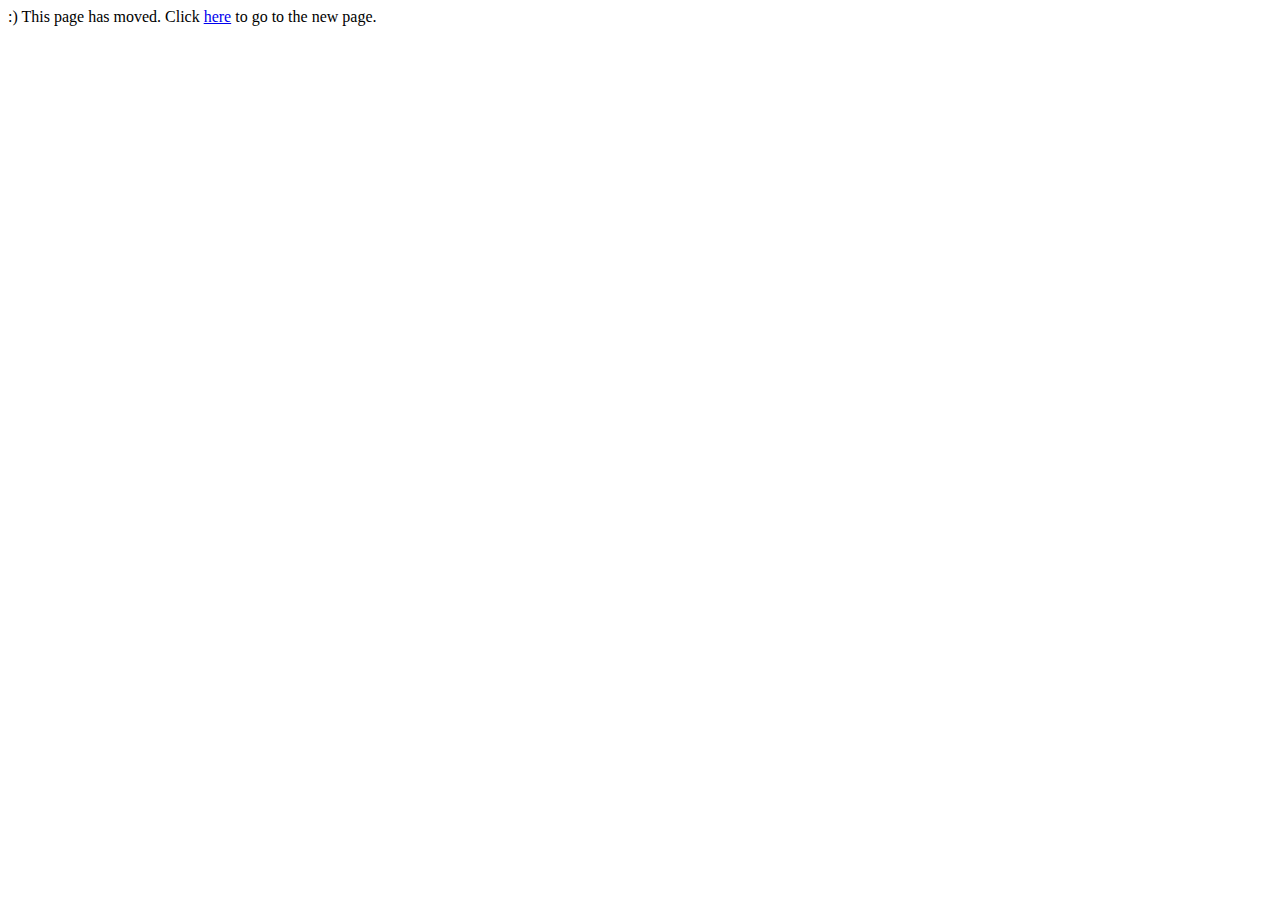
<file: index.html>
<html>
<head>
<meta http-equiv="refresh" content="0;url=index.php" />
<title>Page Moved</title>
</head>
<body>
    :)
    This page has moved. Click <a href="index.php">here</a> to go to the new page.
</body>
</html>
</file>
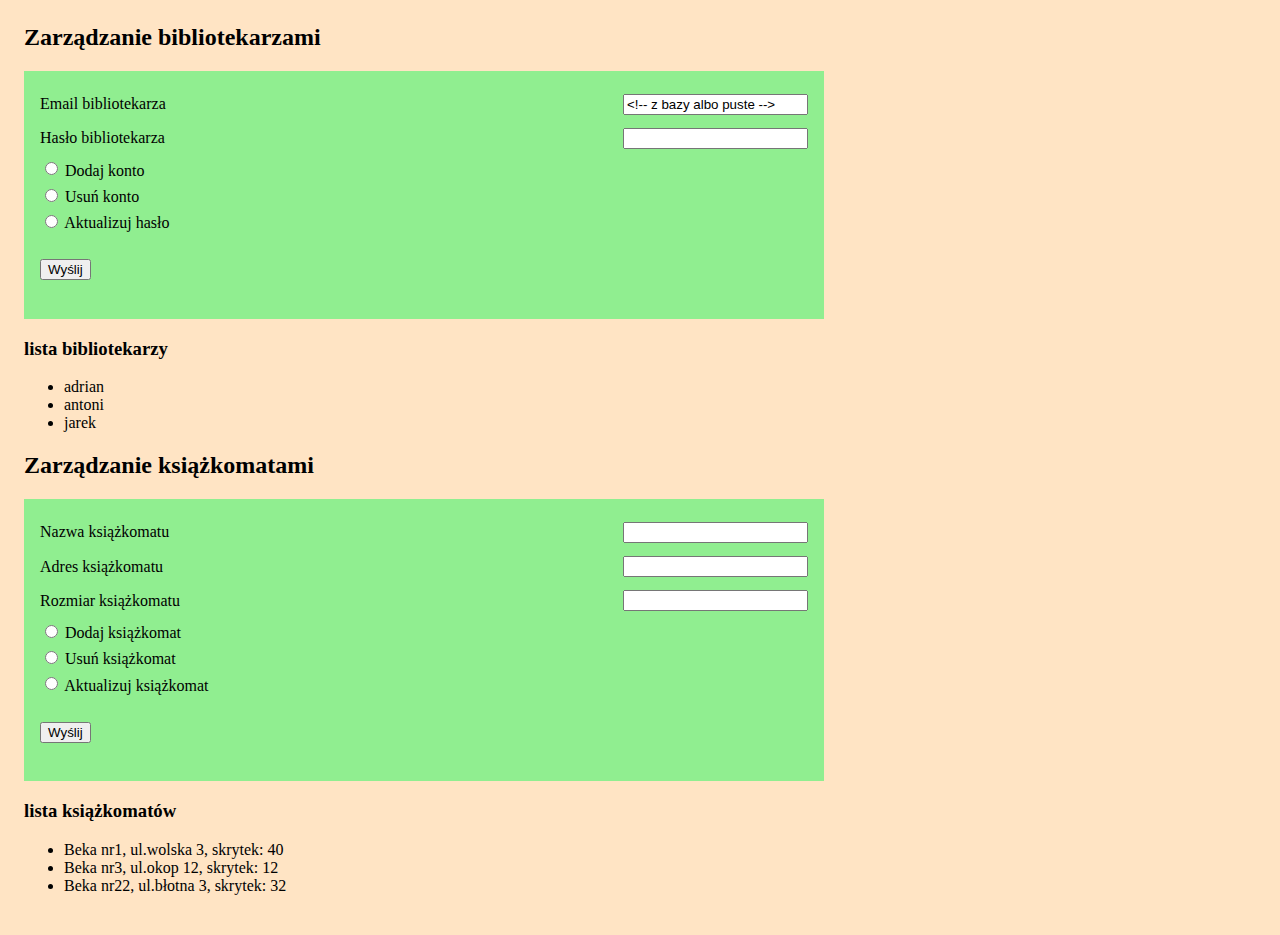
<file: mockup-admin.html>
<html>

<head>
    <meta charset="UTF-8" />
    <title>mockup strona admina</title>
    <meta name="description" content="mockup admin" />
    <link rel="stylesheet" type="text/css" href="./style.css" />
    <meta name="viewport" content="width=device-width, initial-scale=1">

</head>

<body>
    <main role="main">
        <section>
        <h2 class="">Zarządzanie bibliotekarzami</h2>
        <div class="edycja">
            <form name="admin_bibliotekarz" method="post" action="" class="">
                <div class="flekser">
                    <label for="bibliotekarz_login">Email bibliotekarza</label>
                    <input type="email" class="" id="id-bibliotekarz" name="bibliotekarz_login"
                        value="<!-- z bazy albo puste -->">
                </div>
                <div class="flekser">
                    <label for="bibliotekarz_haslo">Hasło bibliotekarza</label>
                    <input type="password" class="" id="id-bibliotekarz_haslo" name="bibliotekarz_haslo">
                </div>
                <div>
                    <div>
                        <input type="radio" id="akcja_dodaj" name="bibliotekarz" value="dodaj">
                        <label for="akcja_dodaj">Dodaj konto</label>
                    </div>
                    <div>
                        <input type="radio" id="akcja_usun" name="bibliotekarz" value="usun">
                        <label for="akcja_usun">Usuń konto</label>
                    </div>
                    <div>
                        <input type="radio" id="akcja_aktualizuj" name="bibliotekarz" value="usun">
                        <label for="akcja_aktualizuj">Aktualizuj hasło</label>
                    </div>
                </div><br>
                <input type="submit" name="submit_bibliotekarz" value="Wyślij">
            </form>
        </div>
            <h3>lista bibliotekarzy</h3>
            <ul>
                <li>adrian</li>
                <li>antoni</li>
                <li>jarek</li>
            </ul>
        </section>
        
        <section>
            <h2 class="">Zarządzanie książkomatami</h2>
            <div class="edycja">
                <form name="admin_ksiazkomat" method="post" action="" class="">
                    <div class="flekser">
                        <label for="ksiazkomat_name">Nazwa książkomatu</label>
                        <input type="tekst" class="" id="ksiazkomat-name-id" name="ksiazkomat_name">
                    </div>
                    <div class="flekser">
                        <label for="ksiazkomat_adres">Adres książkomatu</label>
                        <input type="text" class="" id="ksiazkomat-adres-id" name="ksiazkomat_adres">
                    </div>
                    <div class="flekser">
                        <label for="ksiazkomat_rozmiar">Rozmiar książkomatu</label>
                        <input type="number" class="" id="ksiazkomat-rozmiar-id" name="ksiazkomat_rozmiar">
                    </div>
                    <div>
                        <div>
                            <input type="radio" id="akcja_dodaj" name="ksiazkomat" value="dodaj">
                            <label for="akcja_dodaj">Dodaj książkomat</label>
                        </div>
                        <div>
                            <input type="radio" id="akcja_usun" name="ksiazkomat" value="usun">
                            <label for="akcja_usun">Usuń książkomat</label>
                        </div>
                        <div>
                            <input type="radio" id="akcja_aktualizuj" name="ksiazkomat" value="usun">
                            <label for="akcja_aktualizuj">Aktualizuj książkomat</label>
                        </div>
                    </div><br>
                    <input type="submit" name="submit_ksiazkomat" value="Wyślij">
                </form>
            </div>
                <h3>lista książkomatów</h3>
                <ul>
                    <li>Beka nr1, ul.wolska 3, skrytek: 40 </li>
                    <li>Beka nr3, ul.okop 12, skrytek: 12 </li>
                    <li>Beka nr22, ul.błotna 3, skrytek: 32 </li>
                </ul>
            </section>
    </main>
</body>


</html>
</file>
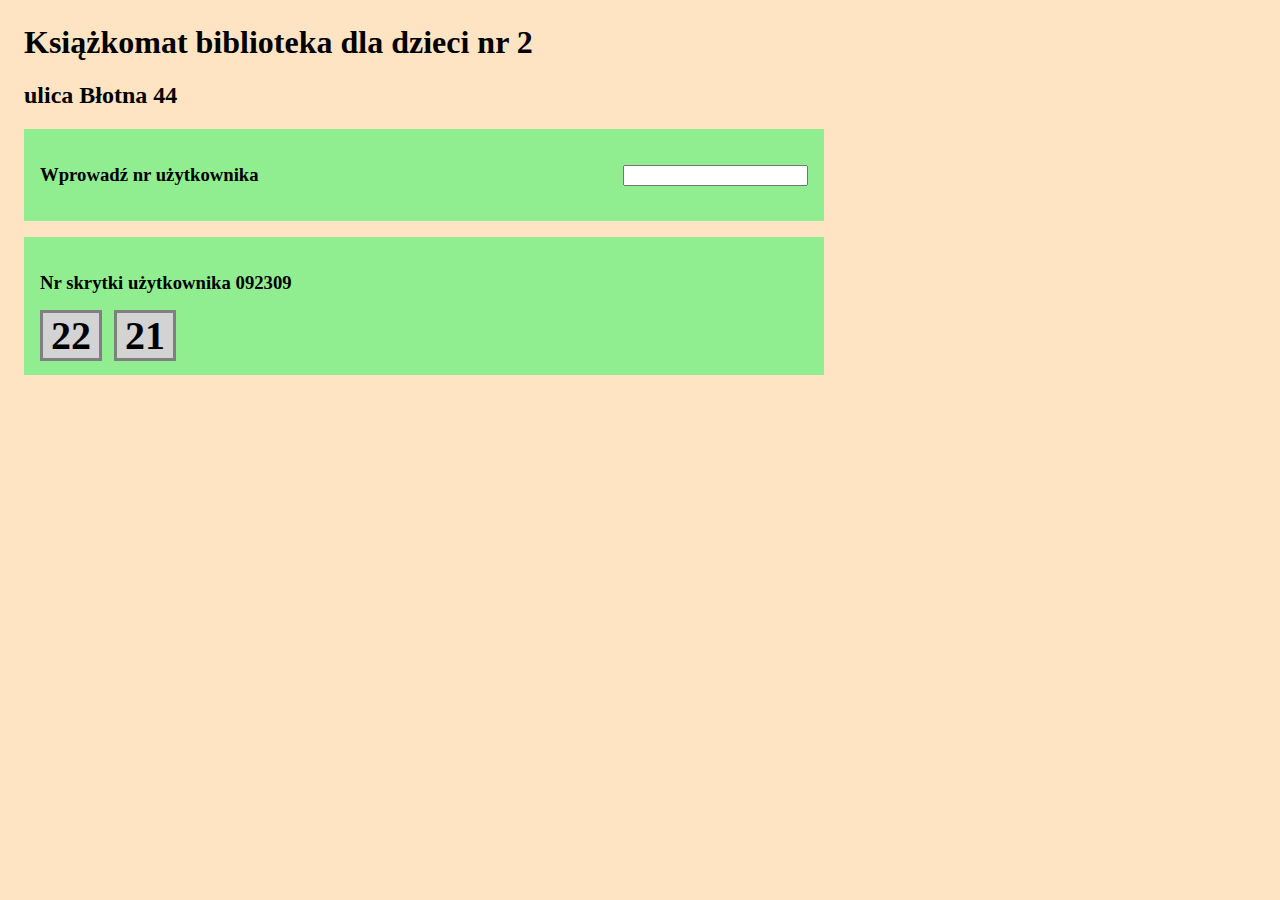
<file: mockup-czytelnik.html>
<html>

<head>
    <meta charset="UTF-8" />
    <title>mockup strona czytelnika</title>
    <meta name="description" content="mockup książkomatu" />
    <link rel="stylesheet" type="text/css" href="style.css" />
    <meta name="viewport" content="width=device-width, initial-scale=1">

</head>

<body>
    <h1>Książkomat biblioteka dla dzieci nr 2</h1>
    <h2>ulica Błotna 44</h2>
    
    <div class="edycja">
        <div class="flekser"><h3>Wprowadź nr użytkownika</h3>
            <div class=""><input class="" id="id-user-22" name="id-user" value="<!-- z bazy albo puste -->"
                type="number"></div>
            </div>
    </div>
    
    <div class="edycja">
        <div><h3>Nr skrytki użytkownika 092309 </h3><span class="box-number">22</span> <span class="box-number">21</span></div>
    </div></body>

</html>
</file>
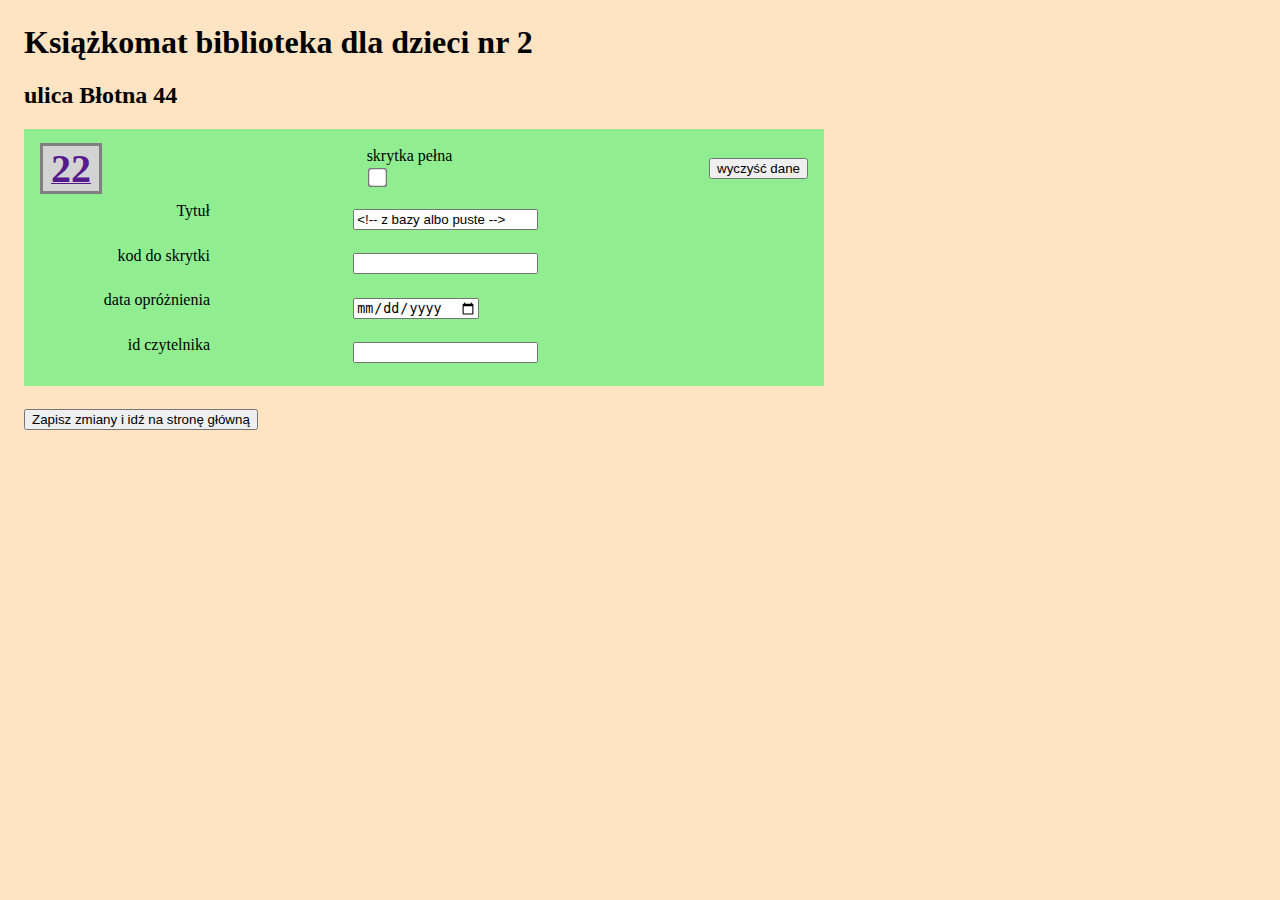
<file: mockup-edycja.html>
<html>

<head>
    <meta charset="UTF-8" />
    <title>mockup strona edycji książkomat</title>
    <meta name="description" content="mockup książkomatu" />
    <link rel="stylesheet" type="text/css" href="style.css" />
    <meta name="viewport" content="width=device-width, initial-scale=1">

</head>

<body>
    <h1>Książkomat biblioteka dla dzieci nr 2</h1>
    <h2>ulica Błotna 44</h2>
    <form>
        <div class="edycja">

            <div class="flekser"><a href=""><span class="box-number">22</span></a>
                <div class="panel-checkboxes"><label>skrytka pełna<br><input type="checkbox"></label></div>
                <div class="panel-checkboxes"><input type="reset" value="wyczyść dane"></span></div>
            </div>
            <div class="descriptive-container">
                <div class="descriptive-container-end"><label for="title">Tytuł</label></div>
                <div class=""><input class="" type="text" name="title" id="box-22" value="<!-- z bazy albo puste -->">
                </div>
                <div class="descriptive-container-end"><label for="secret-code" class="">kod do skrytki</label></div>
                <div class=""><input class="" id="secret-code-22" name="secret-code" value="<!-- z bazy albo puste -->"
                        type="number"></div>
                <div class="descriptive-container-end"><label for="end-date" class="">data opróżnienia</label></div>
                <div class=""><input class="" id="end-date-22" name="end-date"
                        value="<!-- z bazy albo dzisiejsza + 3 -->" type="date"></div>
                <div class="descriptive-container-end"><label for="title" class="">id czytelnika</label></div>
                <div class=""><input class="" id="id-user-22" name="id-user" value="<!-- z bazy albo puste -->"
                        type="number"></div>
            </div>
        </div>

        <input type="button" value="Zapisz zmiany i idź na stronę główną">
    </form>
</body>

</html>
</file>
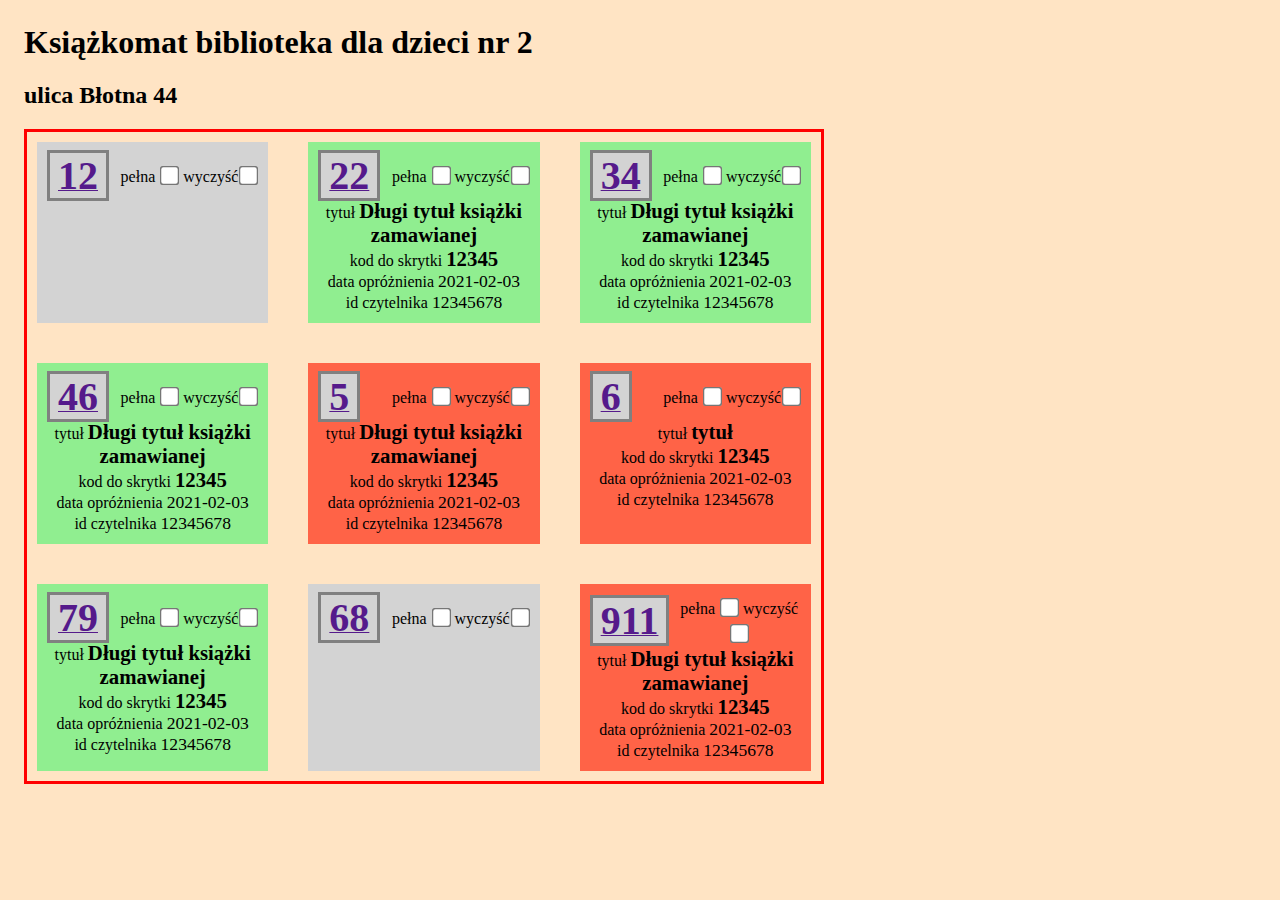
<file: mockup-glowna.html>
<html>

<head>
    <meta charset="UTF-8" />
    <title>mockup główna strona książkomat</title>
    <meta name="description" content="mockup książkomatu" />
    <link rel="stylesheet" type="text/css" href="style.css" />
</head>

<body>
    <h1>Książkomat biblioteka dla dzieci nr 2</h1>
    <h2>ulica Błotna 44</h2>
    <div class="wrapper">
        <div class="grid-item pusta">
            <div class="flekser"><a href=""><span class="box-number">12</span></a> <span class="panel-checkboxes"><label>pełna <input
                            type="checkbox"></label><label> wyczyść<input type="checkbox"></label></span></div>
            <!-- div>tytuł <span class="main-data">Długi tytuł książki zamawianej</span></div>
                <div>kod do skrytki <span class="main-data">12345</span></div>
                <div>data opróżnienia <span class="highlighted-description">2021-02-03</span></div>
                <div>id czytelnika <span class="highlighted-description">12345678</span></div -->
        </div>
        <div class="grid-item pelna">

            <div class="flekser"><a href=""><span class="box-number">22</span></a> <span class="panel-checkboxes"><label>pełna <input
                            type="checkbox"></label><label> wyczyść<input type="checkbox"></label></span></div>
            <div>tytuł <span class="main-data">Długi tytuł książki zamawianej</span></div>
            <div>kod do skrytki <span class="main-data">12345</span></div>
            <div>data opróżnienia <span class="highlighted-description ">2021-02-03</span></div>
            <div>id czytelnika <span class="highlighted-description">12345678</span></div>
        </div>
        <div class="grid-item pelna">

            <div class="flekser"><a href=""><span class="box-number">34</span></a> <span class="panel-checkboxes"><label>pełna <input
                            type="checkbox"></label><label> wyczyść<input type="checkbox"></label></span></div>
            <div>tytuł <span class="main-data">Długi tytuł książki zamawianej</span></div>
            <div>kod do skrytki <span class="main-data">12345</span></div>
            <div>data opróżnienia <span class="highlighted-description ">2021-02-03</span></div>
            <div>id czytelnika <span class="highlighted-description">12345678</span></div>
        </div>
        <div class="grid-item pelna">

            <div class="flekser"><a href=""><span class="box-number">46</span></a> <span class="panel-checkboxes"><label>pełna <input
                            type="checkbox"></label><label> wyczyść<input type="checkbox"></label></span></div>
            <div>tytuł <span class="main-data">Długi tytuł książki zamawianej</span></div>
            <div>kod do skrytki <span class="main-data">12345</span></div>
            <div>data opróżnienia <span class="highlighted-description ">2021-02-03</span></div>
            <div>id czytelnika <span class="highlighted-description">12345678</span></div>
        </div>
        <div class="grid-item przeterminowana">

            <div class="flekser"><a href=""><span class="box-number">5</span></a> <span class="panel-checkboxes"><label>pełna <input
                            type="checkbox"></label><label> wyczyść<input type="checkbox"></label></span></div>
            <div>tytuł <span class="main-data">Długi tytuł książki zamawianej</span></div>
            <div>kod do skrytki <span class="main-data">12345</span></div>
            <div>data opróżnienia <span class="highlighted-description">2021-02-03</span></div>
            <div>id czytelnika <span class="highlighted-description">12345678</span></div>
        </div>

        <div class="grid-item przeterminowana">

            <div class="flekser"><a href=""><span class="box-number">6</span></a> <span class="panel-checkboxes"><label>pełna <input
                            type="checkbox"></label><label> wyczyść<input type="checkbox"></label></span></div>
            <div>tytuł <span class="main-data">tytuł</span></div>
            <div>kod do skrytki <span class="main-data">12345</span></div>
            <div>data opróżnienia <span class="highlighted-description ">2021-02-03</span></div>
            <div>id czytelnika <span class="highlighted-description">12345678</span></div>
        </div>
        <div class="grid-item pelna">

            <div class="flekser"><a href=""><span class="box-number">79</span></a> <span class="panel-checkboxes"><label>pełna <input
                            type="checkbox"></label><label> wyczyść<input type="checkbox"></label></span></div>
            <div>tytuł <span class="main-data">Długi tytuł książki zamawianej</span></div>
            <div>kod do skrytki <span class="main-data">12345</span></div>
            <div>data opróżnienia <span class="highlighted-description ">2021-02-03</span></div>
            <div>id czytelnika <span class="highlighted-description">12345678</span></div>
        </div>
        <div class="grid-item pusta">

            <div class="flekser"><a href=""><span class="box-number">68</span></a> <span class="panel-checkboxes"><label>pełna <input
                            type="checkbox"></label><label> wyczyść<input type="checkbox"></label></span></div>
            <!-- div>tytuł <span class="main-data">Długi tytuł książki zamawianej</span></div>
                <div>kod do skrytki <span class="main-data">12345</span></div>
                <div>data opróżnienia <span class="highlighted-description">2021-02-03</span></div>
                <div>id czytelnika <span class="highlighted-description">12345678</span></div -->
        </div>
        <div class="grid-item przeterminowana">

            <div class="flekser"><a href=""><span class="box-number">911</span></a> <span class="panel-checkboxes"><label>pełna <input
                            type="checkbox"></label><label> wyczyść<input type="checkbox"></label></span></div>
            <div>tytuł <span class="main-data">Długi tytuł książki zamawianej</span></div>
            <div>kod do skrytki <span class="main-data">12345</span></div>
            <div>data opróżnienia <span class="highlighted-description">2021-02-03</span></div>
            <div>id czytelnika <span class="highlighted-description">12345678</span></div>
        </div>
    </div>

</body>

</html>
</file>
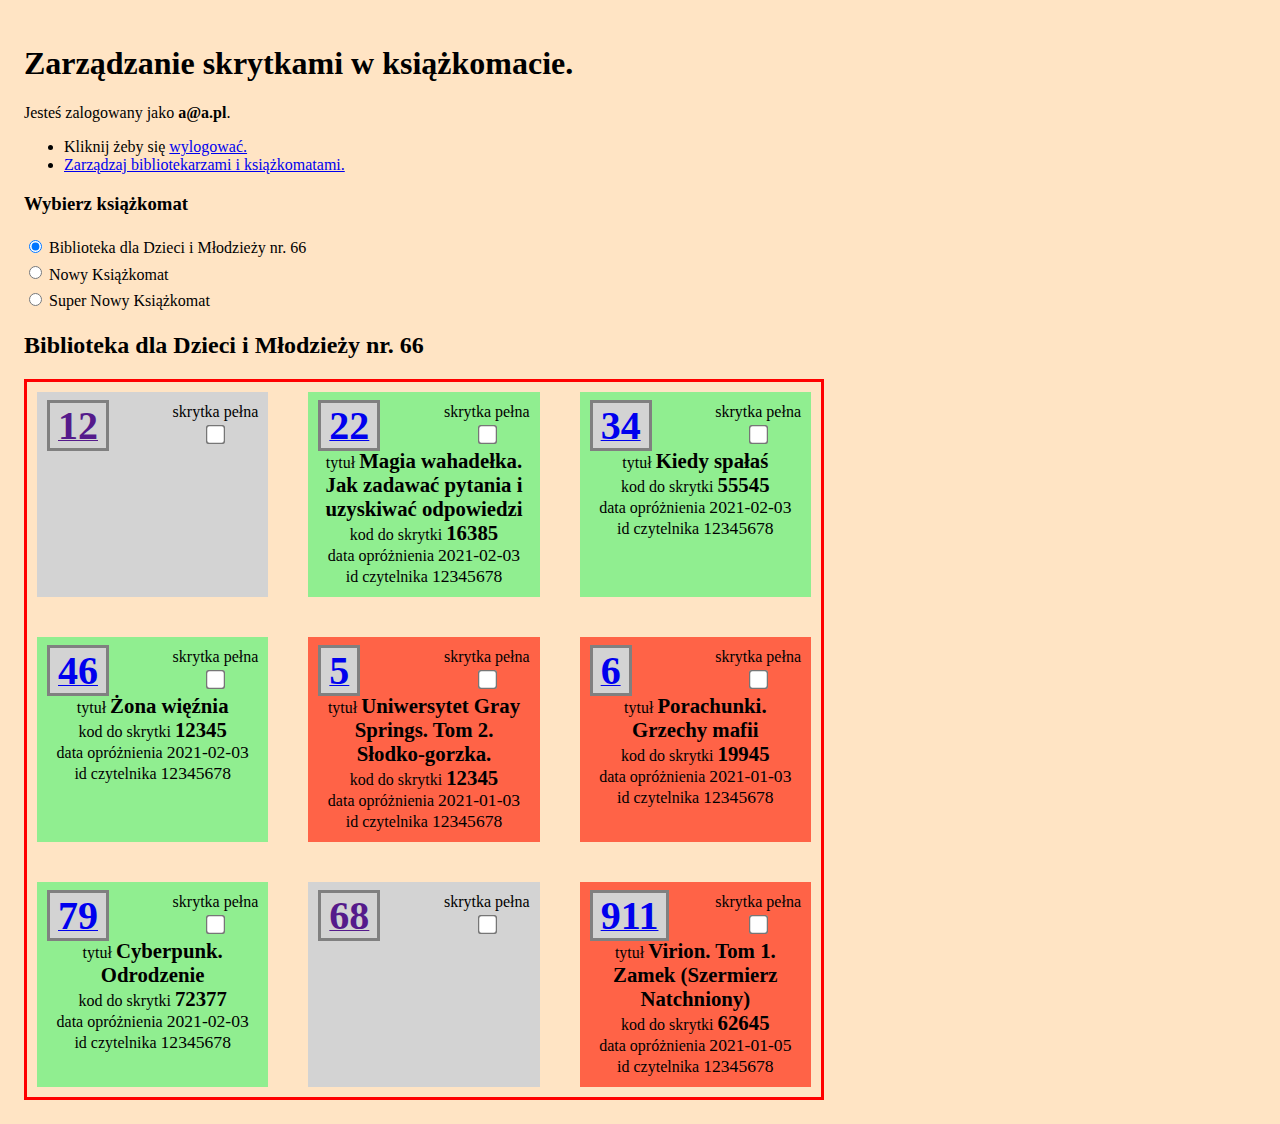
<file: mockup-machine.html>
<!DOCTYPE html>
<html lang="pl-PL">

<head>
    <meta charset="UTF-8" />
    <link rel="stylesheet" type="text/css" href="./style.css" />
    <meta name="viewport" content="width=device-width, initial-scale=1">
    <title>Strona zarządzania skrytkami w książkomacie.</title>
</head>

<body>
    <header class="page-header">
        <h1>Zarządzanie skrytkami w książkomacie.</h1>
        Jesteś zalogowany jako <b>a@a.pl</b>.<br>
    </header>
    <nav>
        <ul>
            <li>Kliknij żeby się <a href='logout.php' title='Logout'>wylogować.</a></li>
            <li><a href='admin.php' title='Zarządzaj bibliotekarzami i książkomatami'>Zarządzaj bibliotekarzami i
                    książkomatami.</a></li>
        </ul>
    </nav>
    <main role="main">
        <section>
            <h3 class="">Wybierz książkomat</h3>
            <div>
                <input type="radio" id="ksiazakomat_1" name="select_unit" checked>
                <label for="ksiazakomat_1">Biblioteka dla Dzieci i Młodzieży nr. 66</label>
              </div>
              
              <div>
                <input type="radio" id="ksiazakomat_2" name="select_unit">
                <label for="ksiazakomat_2">Nowy Książkomat</label>
              </div>
              
              <div>
                <input type="radio" id="ksiazakomat_3" name="select_unit">
                <label for="ksiazakomat_3">Super Nowy Książkomat</label>
              </div>
        </section>

        <section>
            <h2 class="">Biblioteka dla Dzieci i Młodzieży nr. 66</h2>
        </section>
        <section>
            <div class="wrapper">
                <div class="grid-item pusta">
                    <div class="flekser"><a href=""><span class="box-number">12</span></a>
                        <div class="panel-checkboxes"><label>skrytka pełna<br><input type="checkbox"></label></div>
                    </div>
                </div>
                <div class="grid-item pelna">
        
                    <div class="flekser"><a href="mockup-edycja.html#22"><span class="box-number">22</span></a>
                        <div class="panel-checkboxes"><label>skrytka pełna<br><input type="checkbox"></label></div>
                    </div><a href="mockup-edycja.html#22" class="decoration-none">
                        <div>tytuł <span class="main-data">Magia wahadełka. Jak zadawać pytania i uzyskiwać odpowiedzi</span>
                        </div>
                        <div>kod do skrytki <span class="main-data">16385</span></div>
                        <div>data opróżnienia <span class="highlighted-description ">2021-02-03</span></div>
                        <div>id czytelnika <span class="highlighted-description">12345678</span></div>
                    </a>
                </div>
                <div class="grid-item pelna">
        
                    <div class="flekser"><a href="mockup-edycja.html#34"><span class="box-number">34</span></a>
                        <div class="panel-checkboxes"><label>skrytka pełna<br><input type="checkbox"></label></div>
                    </div><a href="mockup-edycja.html#34" class="decoration-none">
                        <div>tytuł <span class="main-data">Kiedy spałaś </span></div>
                        <div>kod do skrytki <span class="main-data">55545</span></div>
                        <div>data opróżnienia <span class="highlighted-description ">2021-02-03</span></div>
                        <div>id czytelnika <span class="highlighted-description">12345678</span></div>
                    </a>
                </div>
                <div class="grid-item pelna">
        
                    <div class="flekser"><a href="mockup-edycja.html#46"><span class="box-number">46</span></a>
                        <div class="panel-checkboxes"><label>skrytka pełna<br><input type="checkbox"></label></div>
                    </div><a href="mockup-edycja.html#46" class="decoration-none">
                        <div>tytuł <span class="main-data">Żona więźnia</span></div>
                        <div>kod do skrytki <span class="main-data">12345</span></div>
                        <div>data opróżnienia <span class="highlighted-description ">2021-02-03</span></div>
                        <div>id czytelnika <span class="highlighted-description">12345678</span></div>
                    </a>
                </div>
                <div class="grid-item przeterminowana">
        
                    <div class="flekser"><a href="mockup-edycja.html#5"><span class="box-number">5</span></a>
                        <div class="panel-checkboxes"><label>skrytka pełna<br><input type="checkbox"></label></div>
                    </div><a href="mockup-edycja.html#5" class="decoration-none">
                        <div>tytuł <span class="main-data">Uniwersytet Gray Springs. Tom 2. Słodko-gorzka.</span></div>
                        <div>kod do skrytki <span class="main-data">12345</span></div>
                        <div>data opróżnienia <span class="highlighted-description">2021-01-03</span></div>
                        <div>id czytelnika <span class="highlighted-description">12345678</span></div>
                    </a>
                </div>
        
                <div class="grid-item przeterminowana">
        
                    <div class="flekser"><a href="mockup-edycja.html#6"><span class="box-number">6</span></a>
                        <div class="panel-checkboxes"><label>skrytka pełna<br><input type="checkbox"></label></div>
                    </div><a href="mockup-edycja.html#6" class="decoration-none">
                        <div>tytuł <span class="main-data">Porachunki. Grzechy mafii </span></div>
                        <div>kod do skrytki <span class="main-data">19945</span></div>
                        <div>data opróżnienia <span class="highlighted-description ">2021-01-03</span></div>
                        <div>id czytelnika <span class="highlighted-description">12345678</span></div>
                    </a>
                </div>
                <div class="grid-item pelna">
        
                    <div class="flekser"><a href="mockup-edycja.html#79"><span class="box-number">79</span></a>
                        <div class="panel-checkboxes"><label>skrytka pełna<br><input type="checkbox"></label></div>
                    </div><a href="mockup-edycja.html#79" class="decoration-none">
                        <div>tytuł <span class="main-data">Cyberpunk. Odrodzenie </span></div>
                        <div>kod do skrytki <span class="main-data">72377</span></div>
                        <div>data opróżnienia <span class="highlighted-description ">2021-02-03</span></div>
                        <div>id czytelnika <span class="highlighted-description">12345678</span></div>
                    </a>
                </div>
                <div class="grid-item pusta">
        
                    <div class="flekser"><a href=""><span class="box-number">68</span></a>
                        <div class="panel-checkboxes"><label>skrytka pełna<br><input type="checkbox"></label></div>
                    </div>
                </div>
                <div class="grid-item przeterminowana">
        
                    <div class="flekser"><a href="mockup-edycja.html#911"><span class="box-number">911</span></a>
                        <div class="panel-checkboxes"><label>skrytka pełna<br><input type="checkbox"></label></div>
                    </div><a href="mockup-edycja.html#911" class="decoration-none">
                        <div>tytuł <span class="main-data">Virion. Tom 1. Zamek (Szermierz Natchniony) </span></div>
                        <div>kod do skrytki <span class="main-data">62645</span></div>
                        <div>data opróżnienia <span class="highlighted-description">2021-01-05</span></div>
                        <div>id czytelnika <span class="highlighted-description">12345678</span></div>
                    </a>
                </div>
        
            </div>
        </section>
    </main>
    <script src="./script.js"></script>
</body>

</html>
</file>
<file: style.css>
.wrapper {
       display: grid;
       grid-template-columns: repeat(3, [col-start] 1fr);
       grid-gap: 20px;
       border-color: red;
       border-style: solid;
   }
   
   .grid-item {
       padding: 10px;
       margin: 10px;
       text-align: center;
   }
   
   .pelna {
       background: lightgreen;
       color: black;
   }
   
   .przeterminowana {
       background: tomato;
       color: black;
   }
   
   .pusta {
       background: lightgray;
       color: black;
   }
   
   .main-data {
       font-weight: bold;
       font-size: 1.3em;
   }
   
   .highlighted-description {
       font-weight: normal;
       font-size: 1.1em;
       color: #000;
   }
   
   .flekser {
       display: flex;
       flex-direction: row;
       justify-content: space-between;
       align-items: center;
   }
   
   .flekserc {
       display: flex;
       flex-direction: row;
       justify-content: center;
       align-items: center;
       align-content: center;
       flex-wrap: wrap;
   }
   
   .box-number {
       font-size: 2.5em;
       font-weight: bold;
       border-color: gray;
       background-color: lightgray;
       border-style: solid;
       /*       padding: 0 20 0 20px; */
       margin-right: .2em;
       padding-left: 0.2em;
       padding-right: .2em;
   }
   
   .machine-box {
       padding: 10px;
       margin: 10px;
       border-bottom: aqua;
       border-top: aqua;
       border-top-style: dashed;
       border-bottom-style: dashed;
       /* 
    font-size: 1em;
    font-weight: bold;
    border-color: gray;
    background-color: lightgray;
    border-style: solid;
    padding-left: .2em;
    padding-right: .2em;
    margin-left: .2em;
    margin-right: .2em; */
}
   }
   
   .panel-checkboxes {
       font-size: 1em;
       font-weight: normal;
       padding: 0 15 0 15px;
       text-align: center;
   }
   
   .decoration-none {
       text-decoration: none;
       color: black;
   }
   
   .realized-list {
       color: gray;
       font-weight: 800;
   }
   
   .edycja {
       background: lightgreen;
       color: black;
       padding: 1em;
       margin-bottom: 1em;
       /* max-width: 450px; */
   }
   
   .descriptive-container {
       display: grid;
       grid-template-columns: 2fr 3fr;
       /* repeat(2, [col-start] 1fr); */
       grid-gap: 10px;
       padding-top: 10px;
   }
   
   .descriptive-container-end {
       display: inline-block;
       max-width: 170px;
       text-align: right;
   }
   
   .alert {
       color: red;
       text-align: center;
   }
   
   .statuson {
       display: block;
   }
   
   .statusoff {
       display: none;
   }
   
   input[type=checkbox] {
       transform: scale(1.5);
       cursor: pointer;
   }
   
   input {
       /*     transform: scale(1.5);*/
       cursor: pointer;
       margin-top: .5em;
       margin-bottom: .5em;
   }
   
   body {
       padding: 1em;
       background-color: bisque;
       max-width: 800px; 
   }
</file>
